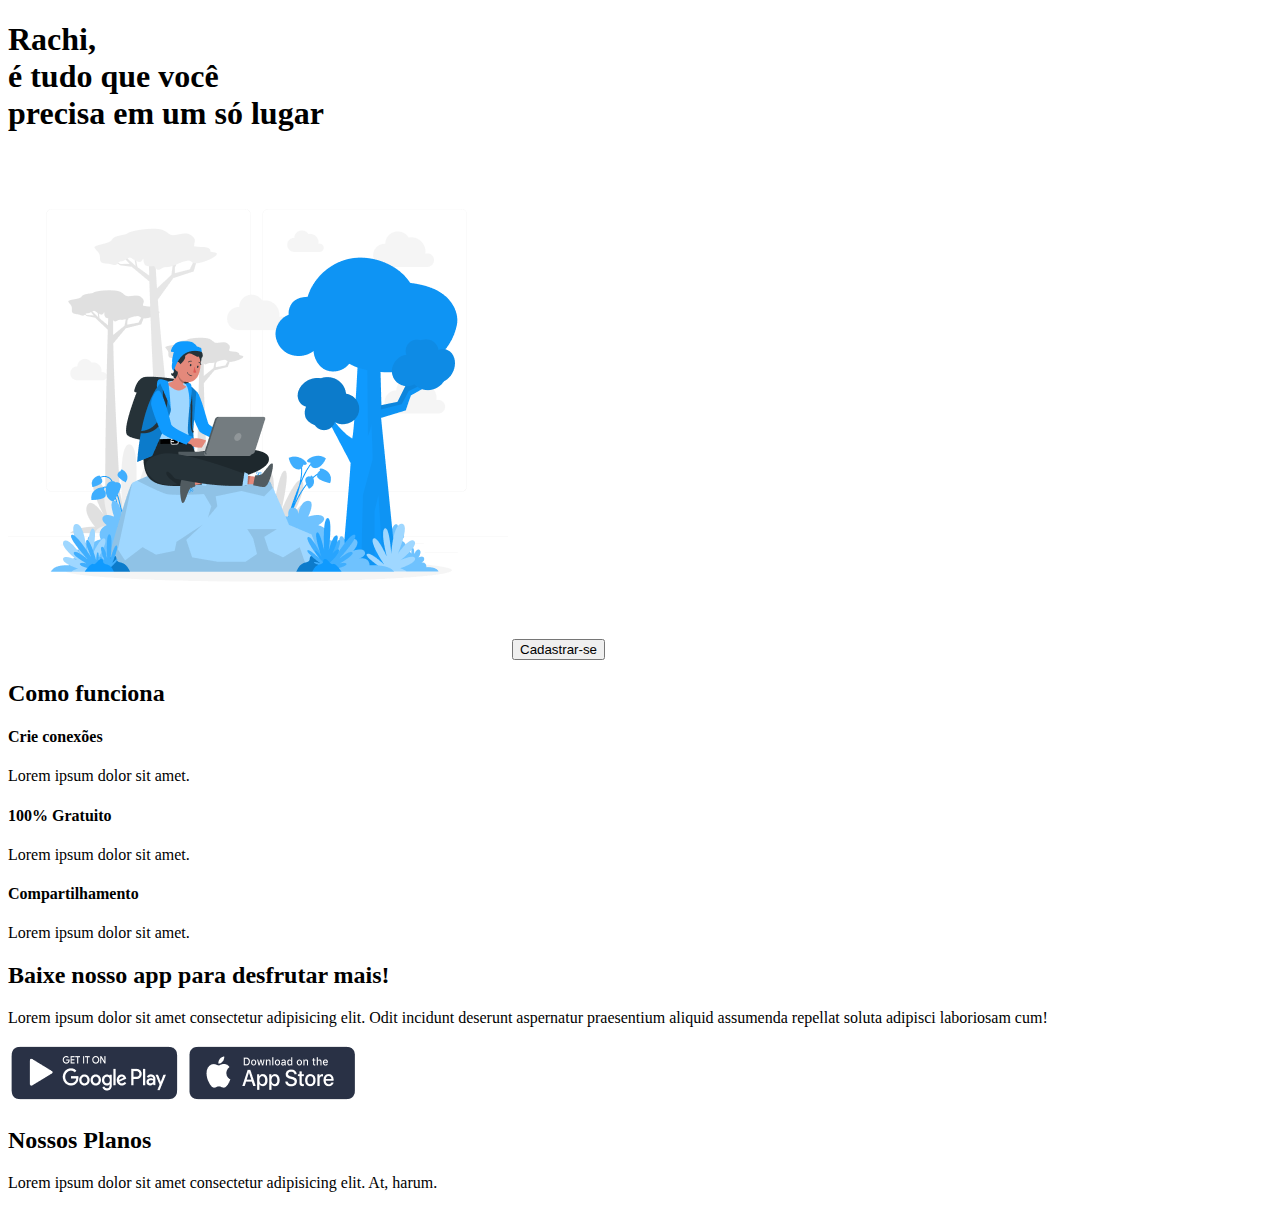
<file: 1.Aula/index.html>
<!DOCTYPE html>
<html lang="pt-br">
<head>
    <meta charset="UTF-8">
    <meta name="viewport" content="width=device-width, initial-scale=1.0">
    <title>Rachi</title>
</head>
<body>
    <h1>Rachi,<br> é tudo que você <br> precisa em um só lugar</h1>
    <img src="Working from anywhere-rafiki 1.png" alt="">
    <button type="button">Cadastrar-se</button>
    <h2>Como funciona</h2>
    <h4>Crie conexões</h4>
    <p>Lorem ipsum dolor sit amet.</p>
    <h4>100% Gratuito</h4>
    <p>Lorem ipsum dolor sit amet.</p>
    <h4>Compartilhamento</h4>
    <p>Lorem ipsum dolor sit amet.</p>
    <h2>Baixe nosso app para desfrutar mais!</h2>
    <p>Lorem ipsum dolor sit amet consectetur adipisicing elit. Odit incidunt deserunt aspernatur praesentium aliquid assumenda repellat soluta adipisci laboriosam cum!</p>
    <img src="play store.png" alt="Ícone da Play Store">
    <img src="apple store.png" alt="Ícone da Apple Store">
    <h2>Nossos Planos</h2>
    <p>Lorem ipsum dolor sit amet consectetur adipisicing elit. At, harum.</p>
</body>
</html>
</file>
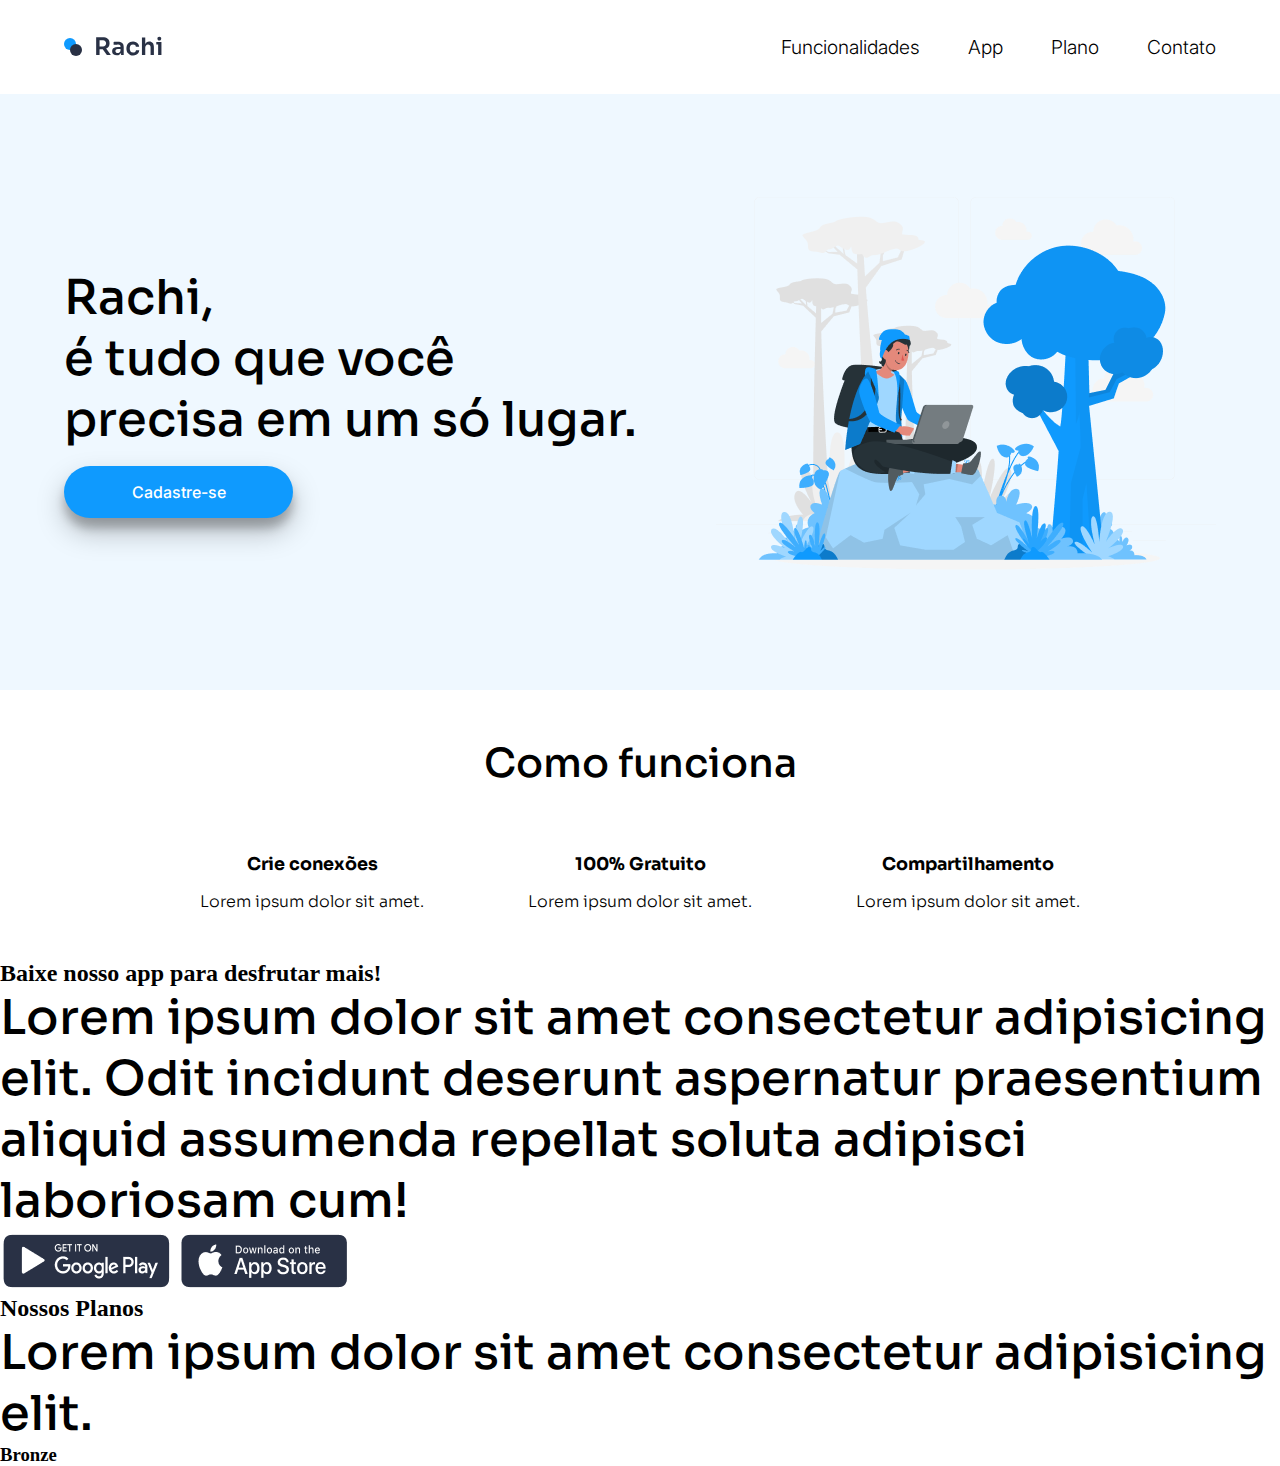
<file: Rachi/index.html>
<!DOCTYPE html>
<html lang="pt-br">
<head>
    <meta charset="UTF-8">
    <meta name="viewport" content="width=device-width, initial-scale=1.0">
    <title>Rachi</title>
    <link rel="stylesheet" href="./style.css">
    <link rel="stylesheet" href="https://cdn.jsdelivr.net/npm/bootstrap-icons@1.10.2/font/bootstrap-icons.css" integrity="sha384-b6lVK+yci+bfDmaY1u0zE8YYJt0TZxLEAFyYSLHId4xoVvsrQu3INevFKo+Xir8e" crossorigin="anonymous">
</head>
<body>
    <nav>
        <img src="./images/logo-vetorizada.svg" alt="Logo Rachi">
        <ul>
            <li>Funcionalidades</li>
            <li>App</li>
            <li>Plano</li>
            <li>Contato</li>
        </ul>
    </nav>
    
    <section id="banner">
        <div id="banner-left">
            <div id="banner-text">
                <h1>Rachi,</h1>
                <p>é tudo que você</p>
                <p>precisa em um só lugar.</p>
            </div>
            <button>Cadastre-se</button>
        </div>
        <img src="./images/Working from anywhere-rafiki 1.png" alt="Imagem banner">
    </section>

    <section id="about">
        <h2>Como funciona</h2>
        <div id="about-cards">
            <div class="card">
                <i class="bi bi-person-add"></i>
                <h3>Crie conexões</h3>
                <p>Lorem ipsum dolor sit amet.</p>
            </div>
            <div class="card">
                <i class="bi bi-shield-check"></i>
                <h3>100% Gratuito</h3>
                <p>Lorem ipsum dolor sit amet.</p>
            </div>
            <div class="card">
                <i class="bi bi-emoji-smile"></i>
                <h3>Compartilhamento</h3>
                <p>Lorem ipsum dolor sit amet.</p>
            </div>
        </div>
    </section>

    <h2>Baixe nosso app para desfrutar mais!</h2>
    <p>Lorem ipsum dolor sit amet consectetur adipisicing elit. Odit incidunt deserunt aspernatur praesentium aliquid assumenda repellat soluta adipisci laboriosam cum!</p>
    <img src="./images/play store.png" alt="Ícone da Play Store">
    <img src="./images/apple store.png" alt="Ícone da Apple Store">
    <h2>Nossos Planos</h2>
    <p>Lorem ipsum dolor sit amet consectetur adipisicing elit.</p>
    <h3>Bronze</h3>

</body>
</html>
</file>
<file: Rachi/style.css>
@import url('https://fonts.googleapis.com/css2?family=Inter:wght@300;500;700;900&display=swap');
@import url('https://fonts.googleapis.com/css2?family=Sora:wght@100;300;500;700&display=swap');

* {
  margin: 0;
  padding: 0;
  box-sizing: border-box;
}

body {
  width: 100vw;
  height: 100vh;
}

nav {
  width: 100%;
  display: flex;
  justify-content: space-between;
  align-items: center;
  padding: 2rem 4rem;
}

nav h1 {
  font-size: 2rem;
}

nav ul { 
  list-style: none;
  display: flex;
  gap: 3rem;

  font-family: 'Inter', Arial;
  font-size: 1.2rem;
  font-weight: 300;
}

section#banner {
  display: flex;
  justify-content: space-between;
  align-items: center;
  background-color: #eff8ff;
  padding: 3rem 4rem;
}

div#banner-left {
  display: flex;
  flex-direction: column;
  gap: 1rem;
}

div#banner-text h1, p {
  font-family: "Sora", Arial;
  font-weight: 500;
  font-size: 3rem;
}

div#banner-left button {
  padding: 1rem 2rem;
  width: 40%;
  border-radius: 15rem;
  border: none;
  background-color: #0f9afe;
  color: #fff;
  font-family: "Inter", Arial;
  font-weight: 500;
  font-size: 1rem;
  cursor: pointer;
  box-shadow: rgba(0, 0, 0, 0.25) 0px 14px 28px, rgba(0, 0, 0, 0.22) 0px 10px 10px;
  transition: all 0.3s ease-in-out;
}

div#banner-left button:hover {
  background-color: #00386d;
  font-size: 1.1rem;
  
}

section#about {
  display: flex;
  flex-direction: column;
  align-items: center;
  gap: 3rem;

  padding: 3rem 4rem;
}

section#about h2 {
  font-family: "Sora", Arial;
  font-size: 2.5rem;
  font-weight: 500;
}

div#about-cards {
  display:flex;
  justify-content: space-around;
  text-align: center;
}

div.card {
  display: flex;
  flex-direction: column;
  gap: 1rem;
  font-family: "Sora", Arial;
  width: 20.5rem;
}

div.card i {
  font-size: 3rem;
  color: #0F9AFE;
}

div.card h3{
  font-size: 1.1rem;
  font-weight: 700;
}

div.card p{
  font-size: 1rem;
  font-weight: 300;
  text-align: center;
}
</file>
